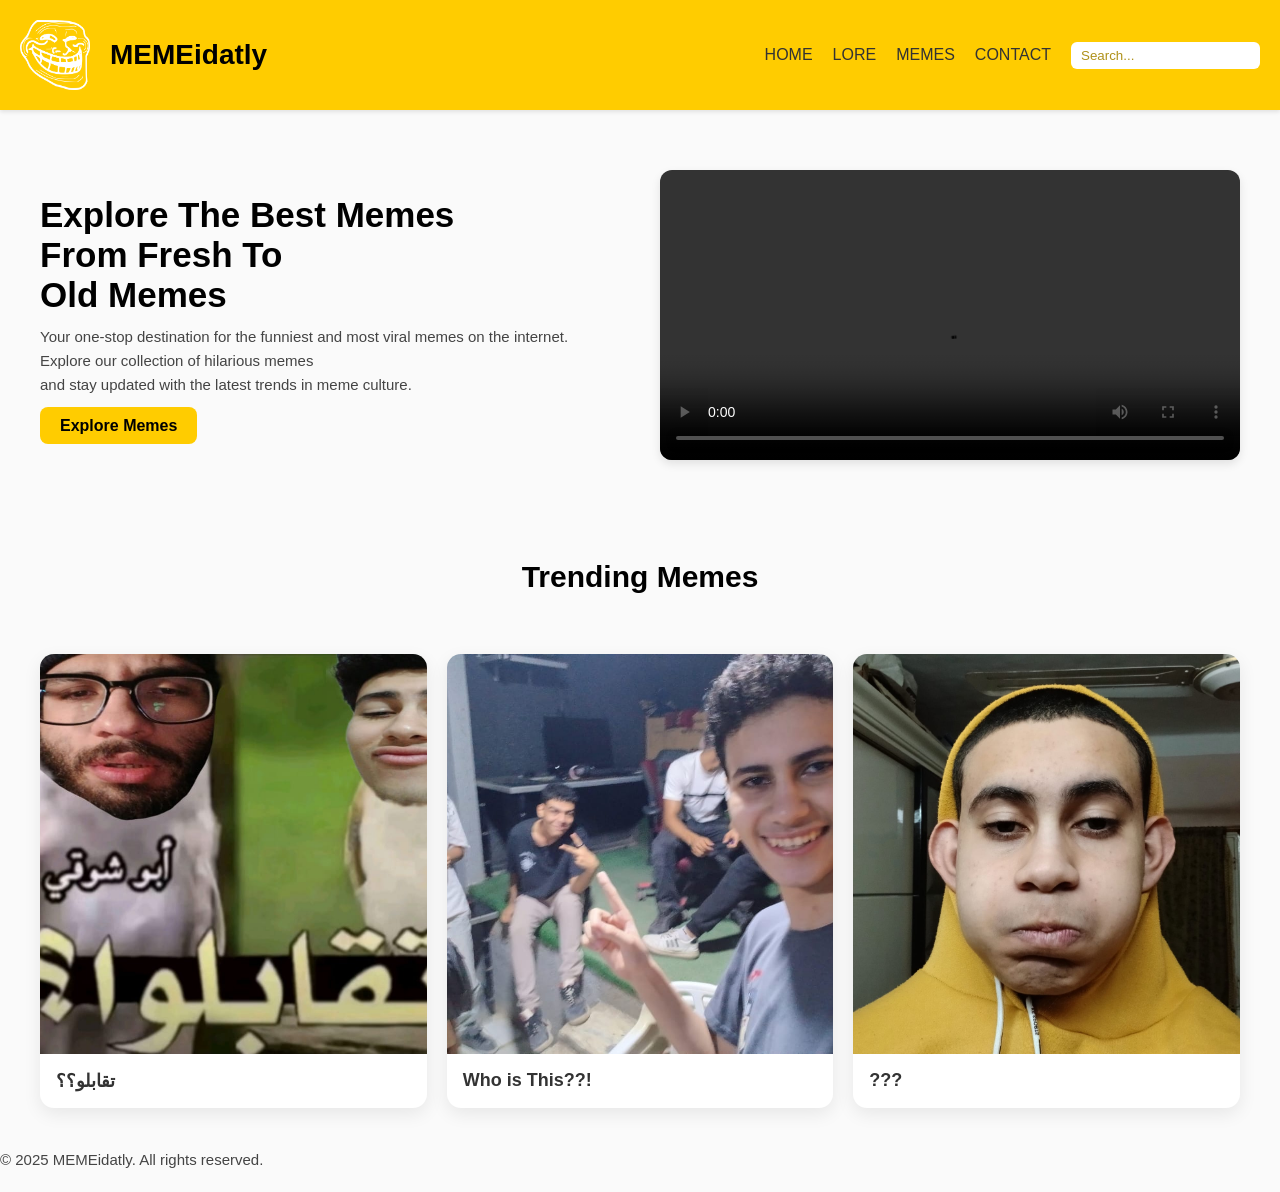
<file: index.html>
<!DOCTYPE html>
<html lang="en">
<head>
  <meta charset="UTF-8" />
  <meta name="viewport" content="width=device-width, initial-scale=1.0" />
  <title>MEMEidatly</title>
  <link rel="stylesheet" href="style.css" />
</head>
<body>
  <nav>
    <img src="Images/pngimg.com - trollface_PNG42.png" class="logo" alt="MEMEidatly Logo">
    <h1 class="Title">MEMEidatly</h1>
    <ul class="navLinks">
      <li><a href="./index.html">HOME</a></li>
      <li><a href="./LORE.html">LORE</a></li>
      <li><a href="./MEMES.html">MEMES</a></li>
      <li><a href="./Contact.html">CONTACT</a></li>
      <li>
        <input type="text" placeholder="Search..." class="searchBar">
      </li>
    </ul>
  </nav>
  
  <section class="content">
    <div class="text">
      <h2>
        Explore The Best Memes <br>
        From Fresh To <br>
        Old Memes
      </h2>
      <p>
        Your one-stop destination for the funniest and most viral memes on the internet.<br>
        Explore our collection of hilarious memes<br>
        and stay updated with the latest trends in meme culture.
      </p>

      <a href="./MEMES.html" class="exploreButton">Explore Memes</a>
    </div>

    <video controls class="introVideo">
      <source src="Images/Click this video to get +89000 AURA FARM _ pigeon doctor (online-video-cutter.com).mp4" type="video/mp4">
    </video>
  </section>
   <h2 class="sp">Trending Memes</h2>
  <section class="cards">
    <div class="card2">
      <img src="Images\1.jpeg" alt="Card image 1">
      <div class="card2-body">
        <h3>تقابلو؟؟</h3>
      </div>
    </div>
    <div class="card2">
      <img src="Images\3.jpeg" alt="Card image 2"
      class="ab">
      <div class="card2-body">
        <h3>Who is This??!</h3>
      </div>
    </div>
    <div class="card2">
      <img src="Images\2.jpeg" alt="Card image 3">
      <div class="card2-body">
        <h3>???</h3>
      </div>
      
      
    </div>
  </section>
  

    <footer>
    <p>&copy; 2025 MEMEidatly. All rights reserved.</p>
    </footer>  
    <script src="app.js"></script>
</body>
</html>
</file>
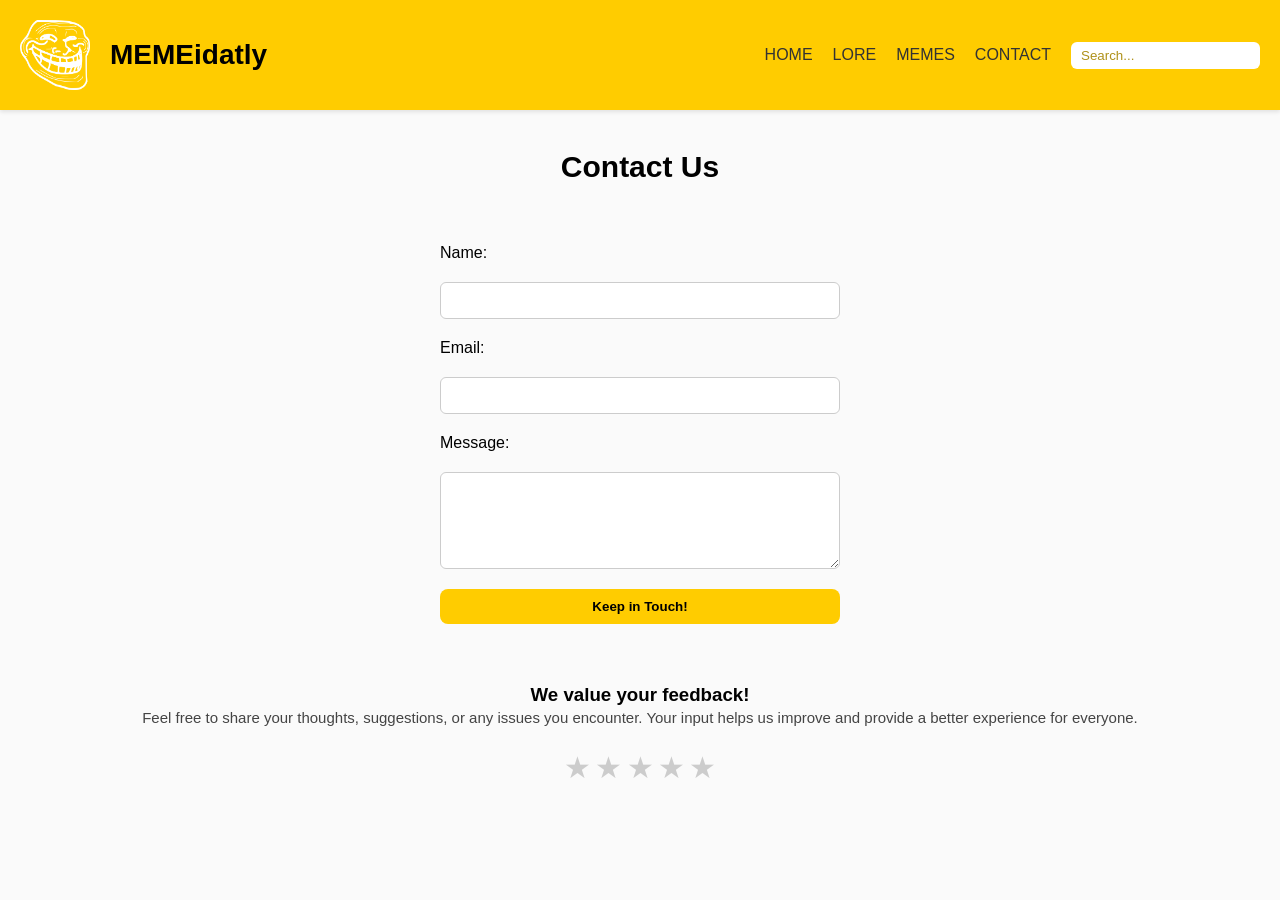
<file: Contact.html>
<!DOCTYPE html>
<html lang="en">
<head>
  <meta charset="UTF-8" />
  <meta name="viewport" content="width=device-width, initial-scale=1.0" />
  <title>MEMEidatly</title>
  <link rel="stylesheet" href="style.css" />
</head>
<body>
  <nav>
    <img src="Images/pngimg.com - trollface_PNG42.png" class="logo" alt="MEMEidatly Logo">
    <h1 class="Title">MEMEidatly</h1>
    <ul class="navLinks">
      <li><a href="./index.html">HOME</a></li>
      <li><a href="./LORE.html">LORE</a></li>
      <li><a href="./MEMES.html">MEMES</a></li>
      <li><a href="./Contact.html">CONTACT</a></li>
      <li>
        <input type="text" placeholder="Search..." class="searchBar">
      </li>
    </ul>
  </nav>
<section>
  <h2 class="sp">Contact Us</h2>
  <div class="contact-container">
    <form class="contact-form">
      <label for="name">Name:</label>
      <input type="text" id="name" name="name" required>

      <label for="email">Email:</label>
      <input type="email" id="email" name="email" required>

      <label for="message">Message:</label>
      <textarea id="message" name="message" rows="5" required></textarea>

      <button  type="submit">Keep in Touch!</button>
      
    </form>
  </div>
</section>
<div class="feedback">
  <h3>We value your feedback!</h3>
  <p>Feel free to share your thoughts, suggestions, or any issues you encounter.
     Your input helps us improve and provide a better experience for everyone.</p>
     <div class="rating">
  <input type="radio" name="rating" id="star5">
  <label for="star5">★</label>
  <input type="radio" name="rating" id="star4">
  <label for="star4">★</label>
  <input type="radio" name="rating" id="star3">
  <label for="star3">★</label>
  <input type="radio" name="rating" id="star2">
  <label for="star2">★</label>
  <input type="radio" name="rating" id="star1">
  <label for="star1">★</label>
</div>
  </div>









</body>
<footer>

</footer>
</html>
</file>
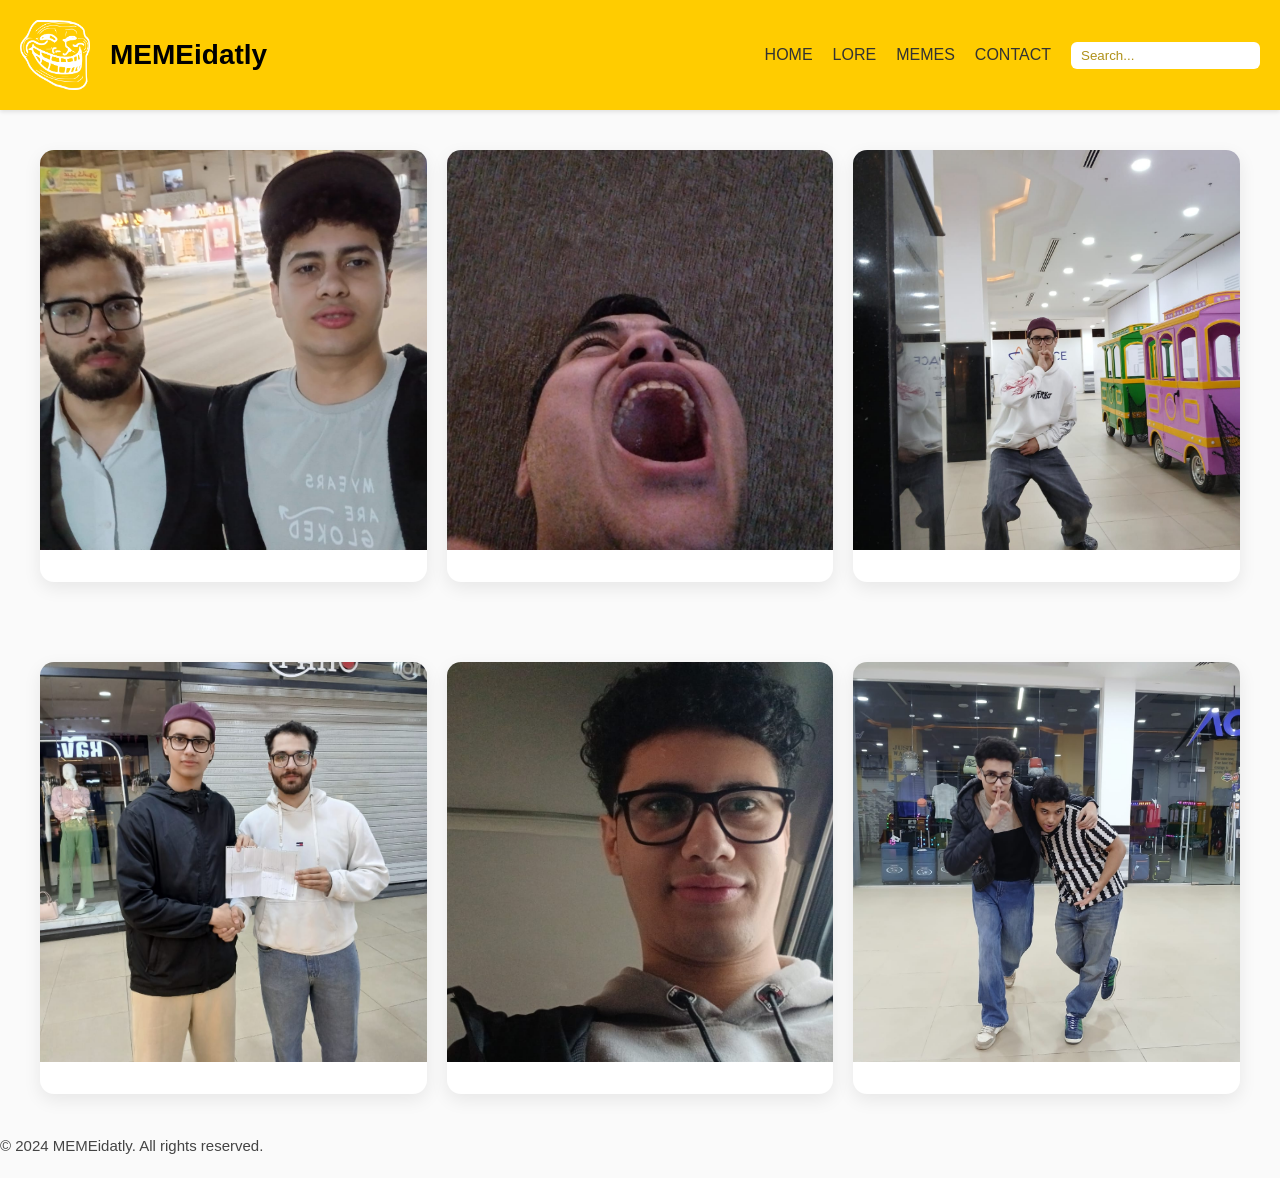
<file: LORE.html>
<!DOCTYPE html>
<html lang="en">
<head>
  <meta charset="UTF-8" />
  <meta name="viewport" content="width=device-width, initial-scale=1.0" />
  <title>MEMEidatly</title>
  <link rel="stylesheet" href="style.css" />
</head>
<body>
  <nav>
    <img src="Images/pngimg.com - trollface_PNG42.png" class="logo" alt="MEMEidatly Logo">
    <h1 class="Title">MEMEidatly</h1>
    <ul class="navLinks">
      <li><a href="./index.html">HOME</a></li>
      <li><a href="./LORE.html">LORE</a></li>
      <li><a href="./MEMES.html">MEMES</a></li>
      <li><a href="./Contact.html">CONTACT</a></li>
      <li>
        <input id="searchBar" type="text" placeholder="Search..." class="searchBar">
      </li>
    </ul>
  </nav>
  <section class="cards">
    <div class="card2">
      <img src="Images\4.jpeg" alt="Card image 1">
      <div class="card2-body">
      </div>
    </div>
    <div class="card2">
      <img src="Images\6.jpeg" alt="Card image 2" class="ab">
      <div class="card2-body">
       
      </div>
    </div>
    <div class="card2">
      <img src="Images\7.jpeg" alt="Card image 3">
      <div class="card2-body">
      </div>
    </div>
  </section>
  <section class="cards">
    <div class="card2">
      <img src="Images\WhatsApp Image 2026-02-28 at 2.03.50 PM.jpeg" alt="Card image 1">
      <div class="card2-body">
      </div>
    </div>
    <div class="card2">
      <img src="Images\9.jpeg" alt="Card image 2" class="ab">
      <div class="card2-body">
       
      </div>
    </div>
    <div class="card2">
      <img src="Images\10.jpeg" alt="Card image 3">
      <div class="card2-body">
      </div>
      
      
    </div>
  </section>
</body>
<footer>
  <p>&copy; 2024 MEMEidatly. All rights reserved.</p> 
</footer>
</html>
</file>
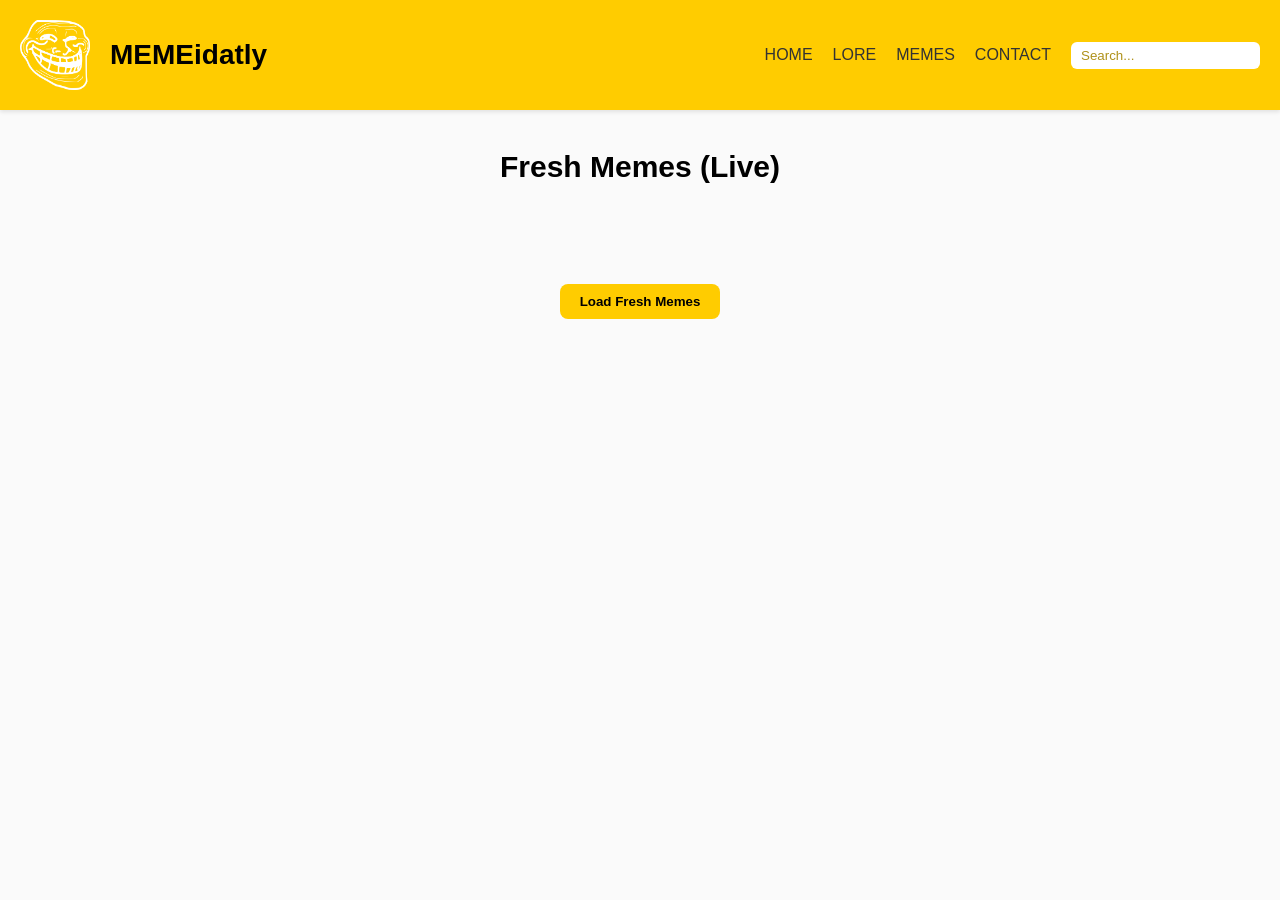
<file: MEMES.html>
<!DOCTYPE html>
<html lang="en">
<head>
  <meta charset="UTF-8" />
  <meta name="viewport" content="width=device-width, initial-scale=1.0" />
  <title>MEMEidatly</title>
  <link rel="stylesheet" href="style.css" />
</head>
<body>
  <nav>
    <img src="Images/pngimg.com - trollface_PNG42.png" class="logo" alt="MEMEidatly Logo">
    <h1 class="Title">MEMEidatly</h1>
    <ul class="navLinks">
      <li><a href="./index.html">HOME</a></li>
      <li><a href="./LORE.html">LORE</a></li>
      <li><a href="./MEMES.html">MEMES</a></li>
      <li><a href="./Contact.html">CONTACT</a></li>
      <li>
        <input type="text" placeholder="Search..." class="searchBar">
      </li>
    </ul>
  </nav>

  
<h2 class="sp">Fresh Memes (Live)</h2>
<section class="live-section" id="liveMemes">
   <div id="searchResult"></div>
</section>
<div class="live-controls">
 
  <button class="live-btn" id="loadLiveMemes">Load Fresh Memes</button>
</div>
<script src="app.js"></script>

</body>
</html>
</file>
<file: style.css>
*{
  margin: 0;
  padding: 0;
  box-sizing: border-box;
}

body{
  font-family: 'DM Sans', sans-serif;
  background: #f5f5f57e;
}

nav{
  
  display: flex;
  align-items: center;
  padding: 20px;
  background: #FFCC00;
  box-shadow: 0 2px 4px rgba(0,0,0,0.1);
  gap: 20px;
}

.logo{
  width: 70px;
  height: 70px;
}

.Title{
  font-size: 28px;
  font-weight: bold;
  color: #000;
}

.navLinks{
  list-style: none;
  display: flex;
  gap: 20px;
  margin-left: auto; /* pushes menu to right */
  align-items: center;
}

.navLinks li a{
  text-decoration: none;
  color: #333;
  font-size: 16px;
  transition: 0.3s;
}

.navLinks li a:hover{
  color: #00000070;
}

.searchBar{
  padding: 6px 10px;
  border-radius: 6px;
  border: none;
}

::placeholder{
  color: #af911a;
}

.content{
  display: flex;
  align-items: center;
  justify-content: space-between;
  gap: 40px;
  padding: 60px 40px;
}

.text{
  flex: 1;
}

h2{
  font-size: 35px;
  color: #000000;
  margin-bottom: 10px;
}
.sp{
  font-size: 30px;
  color: #000000;
  text-align: center;
  margin: 40px 0 20px 0;
}

p{
  font-size: 15px;
  color: #444;
  line-height: 1.6;
  margin-bottom: 20px;
}

.exploreButton{
  padding: 10px 20px;
  background: #FFCC00;
  border: none;
  border-radius: 8px;
  cursor: pointer;
  font-weight: bold;
  transition: 0.3s;
}

.exploreButton:hover{
  background: #e6b800;
}

.introVideo{
  flex: 1;
  width: 100%;
  max-width: 600px;
  border-radius: 12px;
  box-shadow: 0 4px 10px rgba(0,0,0,0.1);
}

.cards{
  display: grid;
  grid-template-columns: repeat(auto-fit, minmax(250px, 1fr));
  gap: 20px;
  padding: 40px;
}

.card2{
  background: #fff;
  border-radius: 14px;
  overflow: hidden;
  box-shadow: 0 6px 18px rgba(0,0,0,0.08);
  transition: transform 0.2s ease, box-shadow 0.2s ease;
}

.card2:hover{
  transform: translateY(-5px);
  box-shadow: 0 12px 24px rgba(0,0,0,0.12);
}


.card2 img{
  width: 100%;
  height: 400px;
  object-fit: cover;
  display: block;
}


.card2-body{
  padding: 16px;
}

.card2-body h3{
  font-size: 18px;
  color: #333;
}
a{
  text-decoration: none;
  color: #000000;
}
/* ===== LIVE MEMES SECTION ===== */

.live-section{
  display: grid;
  grid-template-columns: repeat(auto-fit, minmax(250px, 1fr));
  gap: 20px;
  padding: 40px;
}

.live-card{
  background: #ffffff;
  border-radius: 14px;
  overflow: hidden;
  box-shadow: 0 6px 18px rgba(0,0,0,0.08);
  transition: transform 0.2s ease, box-shadow 0.2s ease;
}

.live-card:hover{
  transform: translateY(-5px);
  box-shadow: 0 12px 24px rgba(0,0,0,0.12);
}

.live-card img{
  width: 100%;
  height: 400px;
  object-fit: cover;
  display: block;
}

.live-card-body{
  padding: 16px;
}

.live-card-body h3{
  font-size: 18px;
  color: #333;
}

.live-controls{
  display: flex;
  justify-content: center;
  padding-bottom: 40px;
}

.live-btn{
  padding: 10px 20px;
  background: #FFCC00;
  border: none;
  border-radius: 8px;
  cursor: pointer;
  font-weight: bold;
  transition: 0.3s;
}

.live-btn:hover{
  background: #e6b800;
}
.contact-container{
  display: flex;
  flex-direction:column ;
  align-items: center;
  padding: 40px 20px;
}
form{
  display: flex;
  flex-direction: column;
  gap: 20px;
  width: 100%;
  max-width: 400px;
}
input, textarea{
  padding: 10px;
  border-radius: 6px;
  border: 1px solid #ccc;
}
input:focus, textarea:focus{
  border-color: #FFCC00;
  outline: none;
}
button{
  padding: 10px 20px;
  background: #FFCC00;
  border: none;
  border-radius: 8px;
  cursor: pointer;
  font-weight: bold;
  transition: 0.3s;
}
button:hover{
  background: #e6b800;
}
.feedback{
  text-align: center;
  margin-top: 20px;
  
}


.rating {
  direction: rtl;
  unicode-bidi: bidi-override;
  display: inline-block;
  text-align: center;

}

.rating input {
  display: none;
}

.rating label {
  font-size: 30px;
  color: #ccc;
  cursor: pointer;
  transition: color 0.3s;
}

/* Hover effect */
.rating label:hover,
.rating label:hover ~ label {
  color: gold;
}

/* Selected stars */
.rating input:checked ~ label {
  color: gold;
}



/* ===== MOBILE RESPONSIVE ===== */
@media (max-width: 768px){

  nav{
    flex-wrap: wrap;
  }

  .navLinks{
    flex-direction: column;
    width: 100%;
    margin-top: 10px;
  }

  .content{
    flex-direction: column;
    text-align: center;
    padding: 40px 20px;
  }

  h2{
    font-size: 28px;
  }

  .introVideo{
    max-width: 100%;
  }

}
</file>
